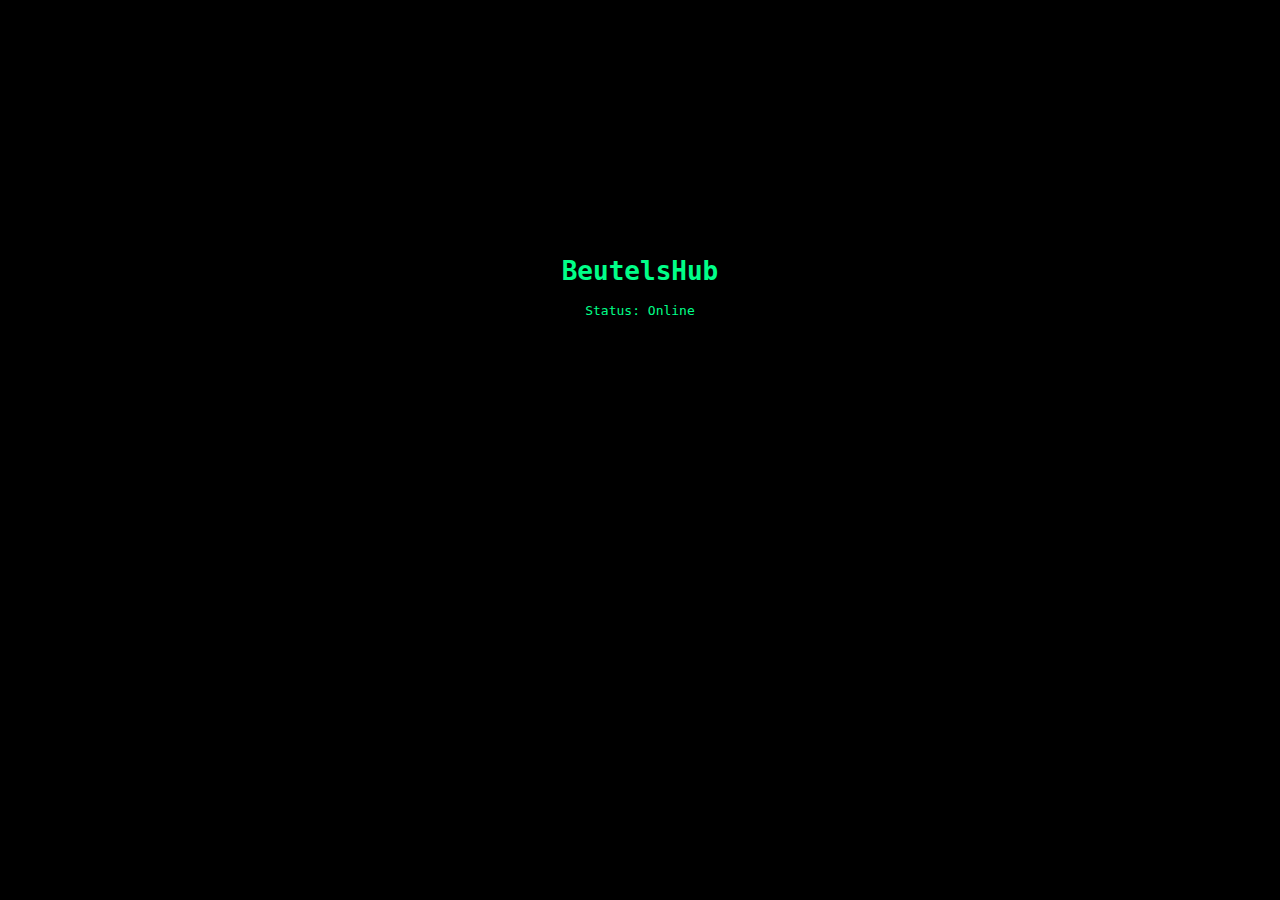
<file: index.html>
<!DOCTYPE html>
<html>
<head>
  <title>BeutelsHub</title>
  <meta charset="UTF-8">
</head>
<body style="background-color:black;color:#00ff88;font-family:monospace;text-align:center;margin-top:20%;">
  <h1>BeutelsHub</h1>
  <p>Status: Online</p>
</body>
</html>
</file>
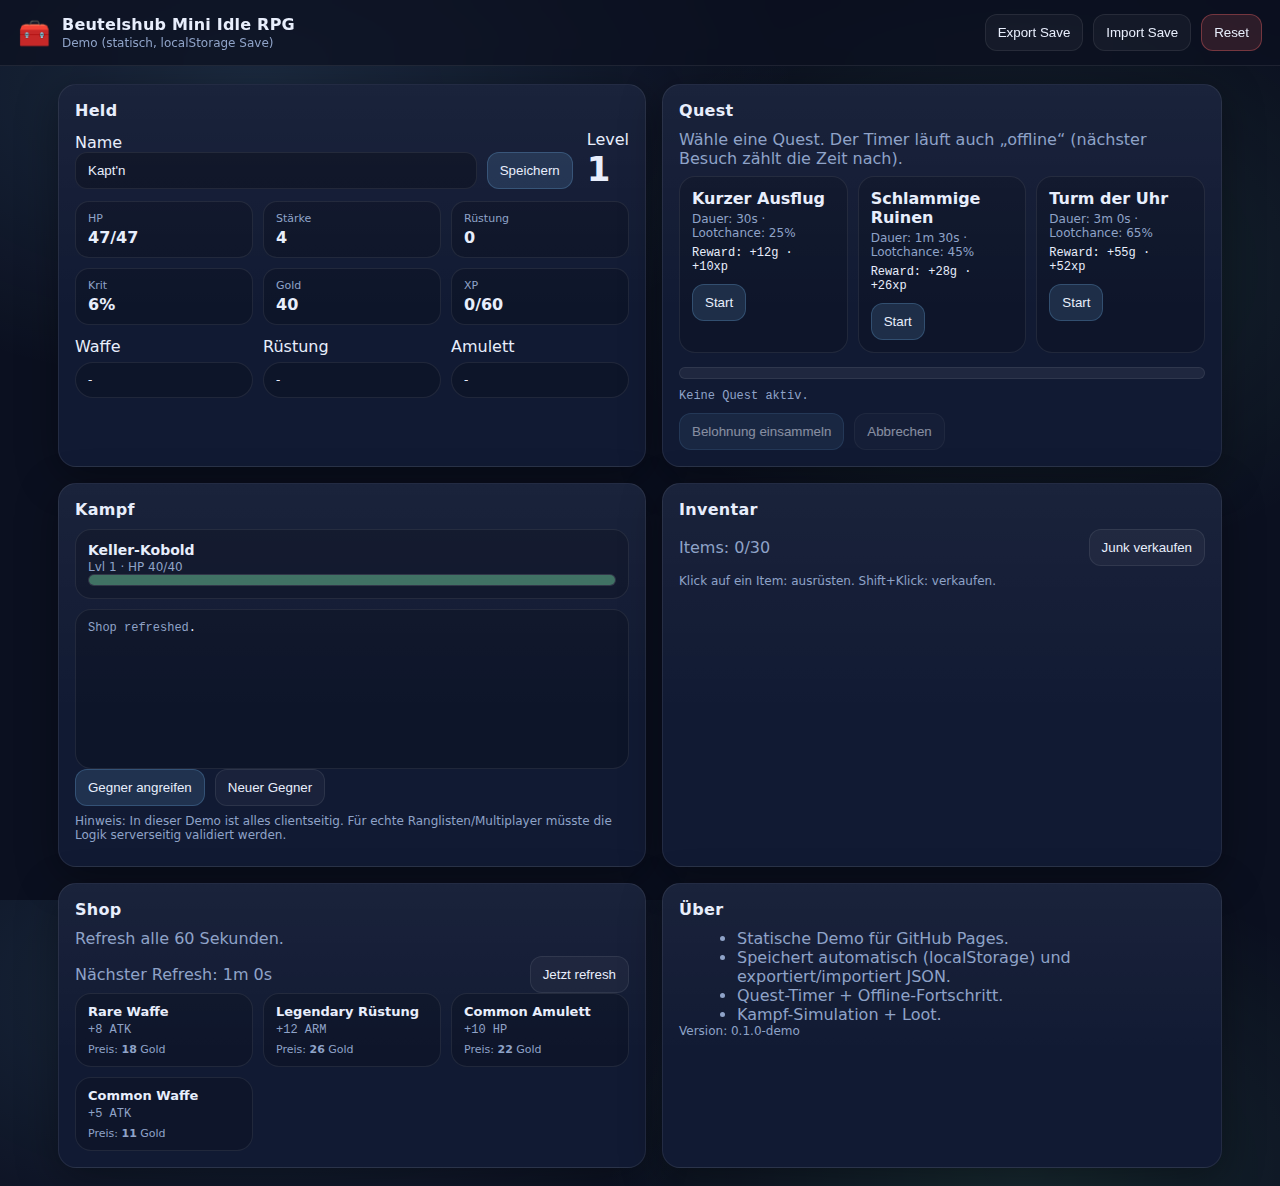
<file: gam/index.html>
<!doctype html>
<html lang="de">
<head>
  <meta charset="utf-8" />
  <meta name="viewport" content="width=device-width, initial-scale=1" />
  <title>Beutelshub: Mini Idle RPG Demo</title>
  <link rel="stylesheet" href="styles.css" />
</head>
<body>
  <header class="topbar">
    <div class="brand">
      <span class="logo">🧰</span>
      <div>
        <div class="title">Beutelshub Mini Idle RPG</div>
        <div class="subtitle">Demo (statisch, localStorage Save)</div>
      </div>
    </div>
    <div class="top-actions">
      <button id="btn-export" class="ghost">Export Save</button>
      <button id="btn-import" class="ghost">Import Save</button>
      <button id="btn-reset" class="danger">Reset</button>
    </div>
  </header>

  <main class="layout">
    <section class="card">
      <h2>Held</h2>
      <div class="grid2">
        <div>
          <div class="label">Name</div>
          <div class="row">
            <input id="hero-name" type="text" maxlength="18" placeholder="Kapt'n" />
            <button id="btn-rename">Speichern</button>
          </div>
        </div>
        <div>
          <div class="label">Level</div>
          <div class="big" id="hero-level">1</div>
        </div>
      </div>

      <div class="stats">
        <div class="stat"><div class="k">HP</div><div class="v" id="hero-hp">0/0</div></div>
        <div class="stat"><div class="k">Stärke</div><div class="v" id="hero-str">0</div></div>
        <div class="stat"><div class="k">Rüstung</div><div class="v" id="hero-arm">0</div></div>
        <div class="stat"><div class="k">Krit</div><div class="v" id="hero-crit">0%</div></div>
        <div class="stat"><div class="k">Gold</div><div class="v" id="hero-gold">0</div></div>
        <div class="stat"><div class="k">XP</div><div class="v" id="hero-xp">0/0</div></div>
      </div>

      <div class="equip">
        <div class="equip-slot">
          <div class="label">Waffe</div>
          <div class="chip" id="equip-weapon">-</div>
        </div>
        <div class="equip-slot">
          <div class="label">Rüstung</div>
          <div class="chip" id="equip-armor">-</div>
        </div>
        <div class="equip-slot">
          <div class="label">Amulett</div>
          <div class="chip" id="equip-amulet">-</div>
        </div>
      </div>
    </section>

    <section class="card">
      <h2>Quest</h2>
      <p class="muted">Wähle eine Quest. Der Timer läuft auch „offline“ (nächster Besuch zählt die Zeit nach).</p>

      <div class="quests" id="quests"></div>

      <div class="timer">
        <div class="timerbar">
          <div class="fill" id="quest-fill"></div>
        </div>
        <div class="timertext" id="quest-text">Keine Quest aktiv.</div>
        <div class="row">
          <button id="btn-claim" disabled>Belohnung einsammeln</button>
          <button id="btn-cancel" class="ghost" disabled>Abbrechen</button>
        </div>
      </div>
    </section>

    <section class="card">
      <h2>Kampf</h2>
      <div class="arena">
        <div class="enemy">
          <div class="enemy-name" id="enemy-name">Wald-Ratte</div>
          <div class="enemy-meta" id="enemy-meta">Lvl 1 · HP 0/0</div>
          <div class="hpbar"><div class="fill" id="enemy-fill"></div></div>
        </div>
        <div class="log" id="fight-log"></div>
      </div>
      <div class="row">
        <button id="btn-fight">Gegner angreifen</button>
        <button id="btn-new-enemy" class="ghost">Neuer Gegner</button>
      </div>
      <p class="muted small">Hinweis: In dieser Demo ist alles clientseitig. Für echte Ranglisten/Multiplayer müsste die Logik serverseitig validiert werden.</p>
    </section>

    <section class="card">
      <h2>Inventar</h2>
      <div class="row space">
        <div class="muted">Items: <span id="inv-count">0</span>/30</div>
        <button id="btn-sell-junk" class="ghost">Junk verkaufen</button>
      </div>
      <div class="inventory" id="inventory"></div>
      <p class="muted small">Klick auf ein Item: ausrüsten. Shift+Klick: verkaufen.</p>
    </section>

    <section class="card">
      <h2>Shop</h2>
      <p class="muted">Refresh alle 60 Sekunden.</p>
      <div class="row space">
        <div class="muted">Nächster Refresh: <span id="shop-eta">-</span></div>
        <button id="btn-shop-refresh" class="ghost">Jetzt refresh</button>
      </div>
      <div class="shop" id="shop"></div>
    </section>

    <section class="card">
      <h2>Über</h2>
      <ul class="bullets">
        <li>Statische Demo für GitHub Pages.</li>
        <li>Speichert automatisch (localStorage) und exportiert/importiert JSON.</li>
        <li>Quest-Timer + Offline-Fortschritt.</li>
        <li>Kampf-Simulation + Loot.</li>
      </ul>
      <div class="muted small">Version: <span id="version"></span></div>
    </section>
  </main>

  <dialog id="dlg-import">
    <form method="dialog" class="dialog">
      <h3>Save importieren</h3>
      <textarea id="import-text" rows="10" spellcheck="false" placeholder="Hier JSON reinkopieren..."></textarea>
      <div class="row end">
        <button value="cancel" class="ghost">Abbrechen</button>
        <button id="btn-do-import" value="ok">Import</button>
      </div>
      <p class="muted small">Achtung: überschreibt den aktuellen Spielstand.</p>
    </form>
  </dialog>

  <script src="game.js"></script>
</body>
</html>
</file>
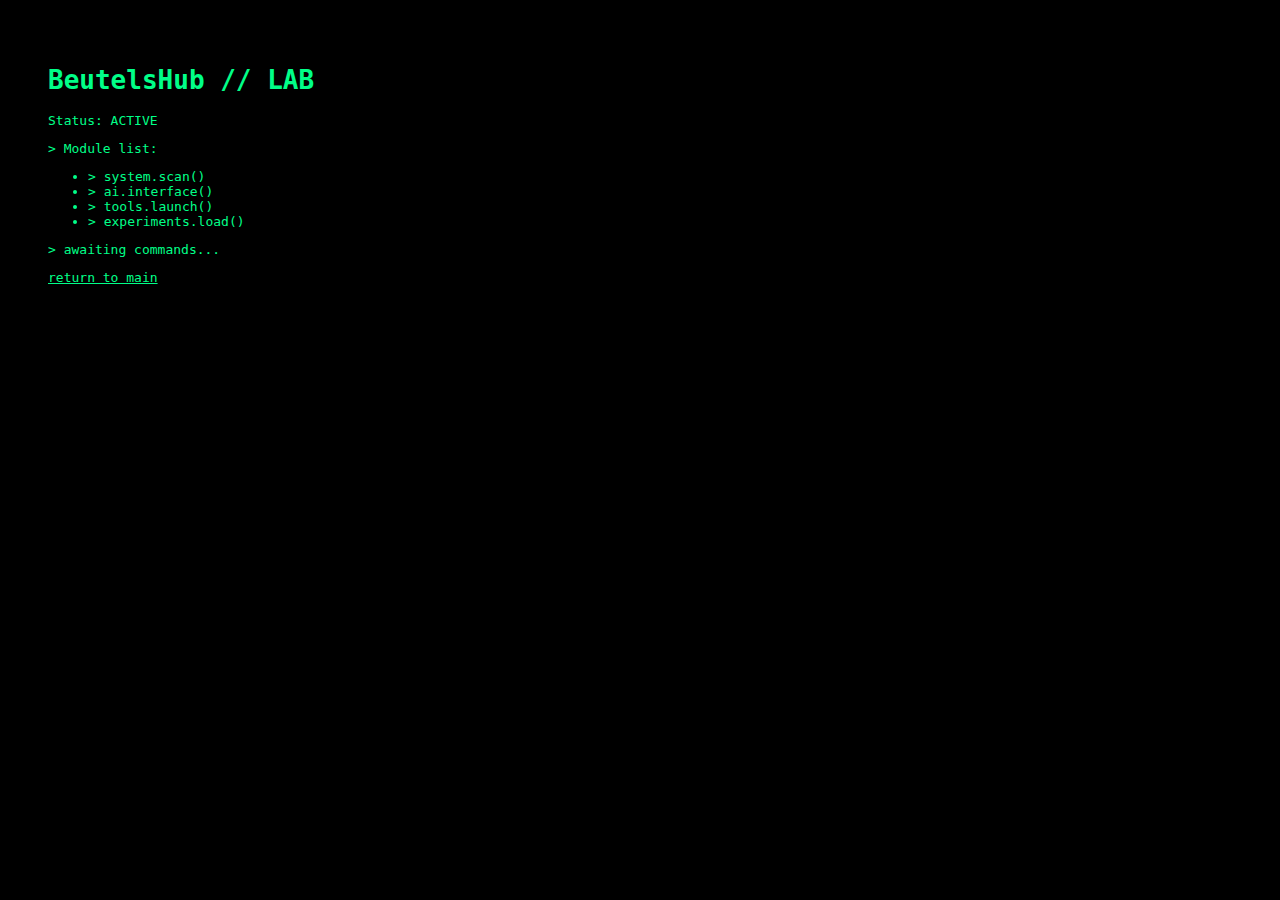
<file: lab/index.html>
<!DOCTYPE html>
<html>
<head>
  <title>BeutelsHub Lab</title>
  <meta charset="UTF-8">
</head>
<body style="background:black;color:#00ff88;font-family:monospace;padding:40px;">

<h1>BeutelsHub // LAB</h1>

<p>Status: ACTIVE</p>

<p>> Module list:</p>

<ul>
<li>> system.scan()</li>
<li>> ai.interface()</li>
<li>> tools.launch()</li>
<li>> experiments.load()</li>
</ul>

<p>> awaiting commands...</p>

<a href="/" style="color:#00ff88;">return to main</a>

</body>
</html>
</file>
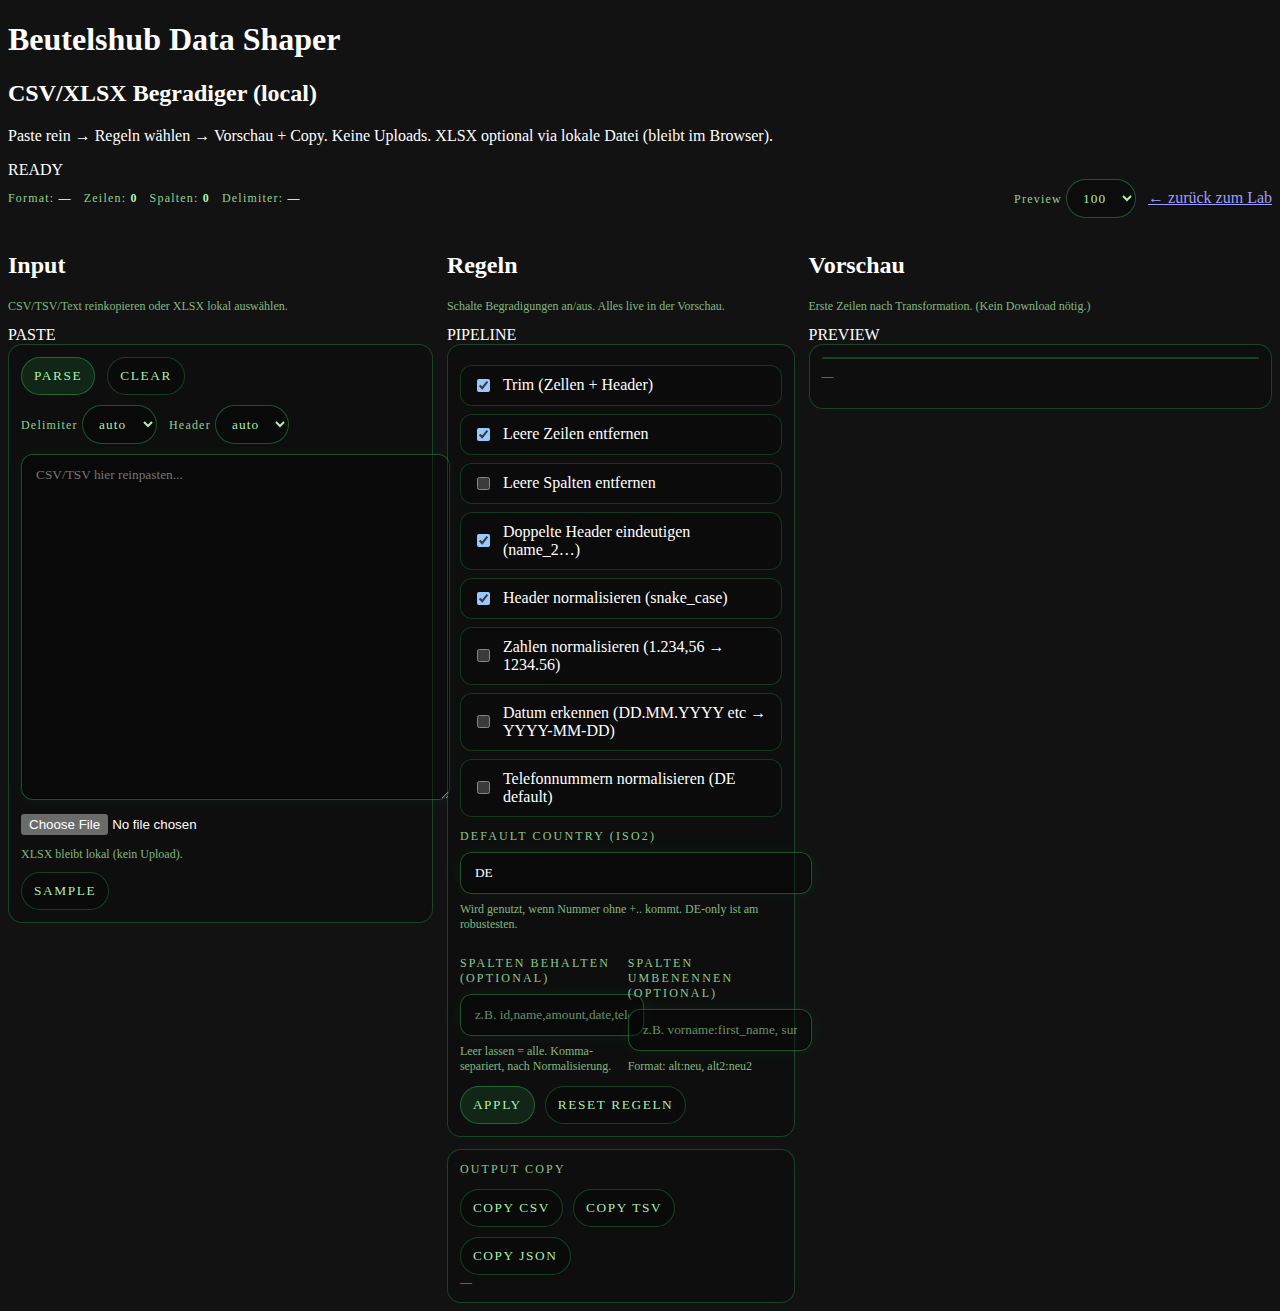
<file: lab/data-shaper/index.html>
<!doctype html>
<html lang="de">
<head>
  <meta charset="utf-8" />
  <meta name="viewport" content="width=device-width,initial-scale=1" />
  <meta name="color-scheme" content="dark" />
  <title>Data Shaper | Beutelshub Lab</title>
  <meta name="description" content="CSV/XLSX Begradiger (lokal im Browser): paste rein, Vorschau raus, Copy statt Upload." />
  <link rel="stylesheet" href="../terminal.css" />

  <style>
    /* Kleine Layout-Ergänzungen fürs Tool */
    .layout3{
      display:grid;
      grid-template-columns: 1.1fr .9fr 1.2fr;
      gap: 14px;
      align-items:start;
      margin-top: 14px;
    }
    @media (max-width: 980px){ .layout3{ grid-template-columns: 1fr; } }

    .box{
      border:1px solid rgba(56,255,122,.22);
      background: rgba(0,0,0,.22);
      border-radius: 14px;
      padding: 12px;
    }

    textarea{
      width:100%;
      min-height: 320px;
      resize: vertical;
      padding: 12px 14px;
      border-radius: 12px;
      border:1px solid rgba(56,255,122,.30);
      background: rgba(0,0,0,.30);
      color: var(--text);
      font-family: var(--mono);
      outline:none;
      box-shadow: inset 0 0 0 1px rgba(0,0,0,.45), 0 0 18px rgba(56,255,122,.06);
    }

    .smallrow{ display:flex; flex-wrap:wrap; gap:10px; align-items:center; justify-content:space-between; }
    .kvs{ display:flex; gap:12px; flex-wrap:wrap; align-items:center; }
    .kv{ font-size:12px; letter-spacing:.10em; color: rgba(183,255,183,.80); }
    .kv b{ color: rgba(183,255,183,.98); }

    select{
      padding:10px 12px;
      border-radius: 999px;
      border:1px solid rgba(56,255,122,.30);
      background: rgba(0,0,0,.30);
      color: rgba(183,255,183,.95);
      font-family: var(--mono);
      letter-spacing:.08em;
    }

    .tableWrap{
      overflow:auto;
      max-height: 420px;
      border-radius: 14px;
      border:1px solid rgba(56,255,122,.22);
      background: rgba(0,0,0,.18);
    }
    table{
      width:100%;
      border-collapse: collapse;
      font-size: 13px;
    }
    th, td{
      border-bottom:1px solid rgba(56,255,122,.16);
      padding: 8px 10px;
      vertical-align: top;
      white-space: nowrap;
    }
    th{
      position: sticky;
      top: 0;
      background: rgba(0,0,0,.55);
      color: rgba(183,255,183,.95);
      letter-spacing:.12em;
      text-transform: uppercase;
      font-size: 12px;
    }
    td{ color: rgba(183,255,183,.85); }
    .muted2{ color: rgba(183,255,183,.70); font-size: 12px; }

    .warn{
      border-color: rgba(255,180,80,.35) !important;
      color: rgba(255,220,170,.95) !important;
    }
  </style>

  <!-- XLSX optional (SheetJS). Lädt nur, wenn du XLSX nutzt. -->
  <script>
    window.__loadXLSX = function(){
      return new Promise((resolve, reject) => {
        if (window.XLSX) return resolve();
        const s = document.createElement('script');
        s.src = "https://cdn.jsdelivr.net/npm/xlsx@0.18.5/dist/xlsx.full.min.js";
        s.onload = () => resolve();
        s.onerror = () => reject(new Error("XLSX Lib konnte nicht geladen werden (offline?)"));
        document.head.appendChild(s);
      });
    }
  </script>
</head>

<body>
  <div class="wrap">
    <header class="top" id="top">
      <div class="brand">
        <div class="logo" aria-hidden="true"></div>
        <div>
          <h1>Beutelshub <span class="sub">Data Shaper</span></h1>
        </div>
      </div>

      <section class="hero" style="grid-template-columns: 1fr; margin-top:14px;">
        <div class="panel">
          <div class="title">
            <div>
              <h2>CSV/XLSX Begradiger (local)</h2>
              <p>
                Paste rein → Regeln wählen → Vorschau + Copy. Keine Uploads. XLSX optional via lokale Datei (bleibt im Browser).
              </p>
            </div>
            <span class="badge" id="badge">READY</span>
          </div>

          <div class="smallrow">
            <div class="kvs">
              <div class="kv">Format: <b id="fmt">—</b></div>
              <div class="kv">Zeilen: <b id="rows">0</b></div>
              <div class="kv">Spalten: <b id="cols">0</b></div>
              <div class="kv">Delimiter: <b id="delim">—</b></div>
            </div>
            <div class="kvs">
              <label class="kv">Preview
                <select id="previewLimit" title="Anzahl Vorschauzeilen">
                  <option value="50">50</option>
                  <option value="100" selected>100</option>
                  <option value="200">200</option>
                  <option value="500">500</option>
                </select>
              </label>
              <a class="link" href="../">← zurück zum Lab</a>
            </div>
          </div>
        </div>
      </section>
    </header>

    <main class="layout3">
      <!-- INPUT -->
      <section class="panel">
        <div class="title">
          <div>
            <h2>Input</h2>
            <p class="muted2">CSV/TSV/Text reinkopieren oder XLSX lokal auswählen.</p>
          </div>
          <span class="badge" id="inBadge">PASTE</span>
        </div>

        <div class="box">
          <div class="smallrow" style="margin-bottom:10px;">
            <div class="kvs">
              <button id="btn-parse">Parse</button>
              <button id="btn-clear" class="ghost">Clear</button>
            </div>

            <div class="kvs">
              <label class="kv">Delimiter
                <select id="delimiterMode" title="Delimiter Modus">
                  <option value="auto" selected>auto</option>
                  <option value=",">,</option>
                  <option value=";">;</option>
                  <option value="tab">TAB</option>
                  <option value="|">|</option>
                </select>
              </label>
              <label class="kv">Header
                <select id="headerMode" title="Header Modus">
                  <option value="auto" selected>auto</option>
                  <option value="yes">ja</option>
                  <option value="no">nein</option>
                </select>
              </label>
            </div>
          </div>

          <textarea id="input" spellcheck="false" placeholder="CSV/TSV hier reinpasten..."></textarea>

          <div class="smallrow" style="margin-top:10px;">
            <div class="kvs">
              <input id="xlsxFile" type="file" accept=".xlsx,.xls" />
              <span class="muted2">XLSX bleibt lokal (kein Upload).</span>
            </div>
            <div class="kvs">
              <button class="ghost" id="btn-sample">Sample</button>
            </div>
          </div>
        </div>

        <p class="muted2" id="err" style="margin-top:10px;"></p>
      </section>

      <!-- RULES -->
      <section class="panel">
        <div class="title">
          <div>
            <h2>Regeln</h2>
            <p class="muted2">Schalte Begradigungen an/aus. Alles live in der Vorschau.</p>
          </div>
          <span class="badge" id="rulesBadge">PIPELINE</span>
        </div>

        <div class="box">
          <div class="checks">
            <label class="check"><input id="r-trim" type="checkbox" checked /> Trim (Zellen + Header)</label>
            <label class="check"><input id="r-drop-empty-rows" type="checkbox" checked /> Leere Zeilen entfernen</label>
            <label class="check"><input id="r-drop-empty-cols" type="checkbox" /> Leere Spalten entfernen</label>
            <label class="check"><input id="r-dedupe-cols" type="checkbox" checked /> Doppelte Header eindeutigen (name_2…)</label>
            <label class="check"><input id="r-normalize-headers" type="checkbox" checked /> Header normalisieren (snake_case)</label>
            <label class="check"><input id="r-fix-numbers" type="checkbox" /> Zahlen normalisieren (1.234,56 → 1234.56)</label>
            <label class="check"><input id="r-fix-dates" type="checkbox" /> Datum erkennen (DD.MM.YYYY etc → YYYY-MM-DD)</label>
            <label class="check"><input id="r-fix-phones" type="checkbox" /> Telefonnummern normalisieren (DE default)</label>
          </div>

          <div class="field" style="margin-top:12px;">
            <div class="label">Default Country (ISO2)</div>
            <input id="phoneCountry" type="text" value="DE" placeholder="DE" />
            <div class="hint">Wird genutzt, wenn Nummer ohne +.. kommt. DE-only ist am robustesten.</div>
          </div>

          <div class="grid2" style="margin-top:12px;">
            <div class="field">
              <div class="label">Spalten behalten (optional)</div>
              <input id="keepCols" type="text" placeholder="z.B. id,name,amount,date,telefon" />
              <div class="hint">Leer lassen = alle. Komma-separiert, nach Normalisierung.</div>
            </div>
            <div class="field">
              <div class="label">Spalten umbenennen (optional)</div>
              <input id="renameCols" type="text" placeholder="z.B. vorname:first_name, summe:amount" />
              <div class="hint">Format: alt:neu, alt2:neu2</div>
            </div>
          </div>

          <div class="btnrow" style="margin-top:12px;">
            <button id="btn-apply">Apply</button>
            <button class="ghost" id="btn-reset-rules">Reset Regeln</button>
          </div>
        </div>

        <div class="box" style="margin-top:12px;">
          <div class="label">Output Copy</div>
          <div class="btnrow">
            <button class="ghost" id="btn-copy-csv">Copy CSV</button>
            <button class="ghost" id="btn-copy-tsv">Copy TSV</button>
            <button class="ghost" id="btn-copy-json">Copy JSON</button>
          </div>
          <div class="hint" id="copyHint">—</div>
        </div>
      </section>

      <!-- PREVIEW -->
      <section class="panel">
        <div class="title">
          <div>
            <h2>Vorschau</h2>
            <p class="muted2">Erste Zeilen nach Transformation. (Kein Download nötig.)</p>
          </div>
          <span class="badge" id="outBadge">PREVIEW</span>
        </div>

        <div class="box">
          <div class="tableWrap" id="tableWrap">
            <table id="tbl"></table>
          </div>
          <p class="muted2" style="margin-top:10px;" id="previewNote">—</p>
        </div>
      </section>
    </main>
  </div>

  <script src="./app.js"></script>
</body>
</html>
</file>
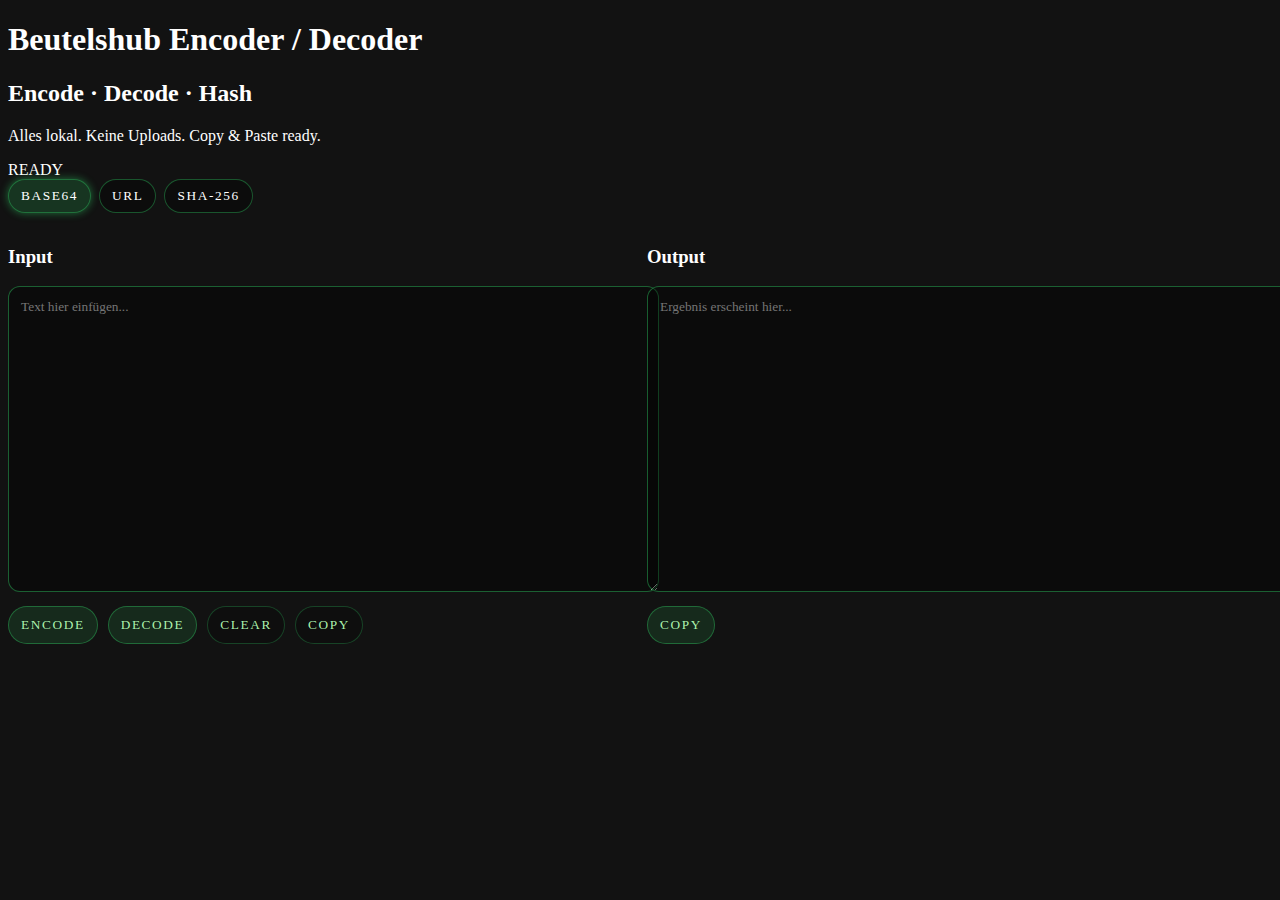
<file: lab/encoder/index.html>
<!doctype html>
<html lang="de">
<head>
  <meta charset="utf-8">
  <meta name="viewport" content="width=device-width,initial-scale=1">
  <meta name="color-scheme" content="dark">
  <title>Encoder / Decoder | Beutelshub Lab</title>

  <link rel="stylesheet" href="../terminal.css">

  <style>
    .layout2{
      display:grid;
      grid-template-columns: 1fr 1fr;
      gap:14px;
      margin-top:14px;
    }

    @media (max-width: 800px){
      .layout2{ grid-template-columns:1fr; }
    }

    textarea{
      width:100%;
      min-height:280px;
      resize:vertical;
      padding:12px;
      border-radius:12px;
      border:1px solid rgba(56,255,122,.35);
      background:rgba(0,0,0,.35);
      color:var(--text);
      font-family:var(--mono);
      outline:none;
    }

    .btnrow{
      display:flex;
      gap:10px;
      flex-wrap:wrap;
      margin-top:10px;
    }

    .mode{
      display:flex;
      gap:8px;
      flex-wrap:wrap;
      margin-bottom:10px;
    }

    .mode button{
      padding:8px 12px;
      border-radius:999px;
      background:rgba(0,0,0,.3);
      border:1px solid rgba(56,255,122,.3);
      color:var(--text);
      cursor:pointer;
    }

    .mode button.active{
      background:rgba(56,255,122,.15);
      box-shadow:0 0 8px rgba(56,255,122,.4);
    }

  </style>
</head>
<body>

<div class="wrap">

<header class="top">
  <div class="brand">
    <div class="logo"></div>
    <div>
      <h1>Beutelshub <span class="sub">Encoder / Decoder</span></h1>
    </div>
  </div>

  <section class="hero" style="grid-template-columns:1fr;margin-top:14px;">
    <div class="panel">
      <div class="title">
        <div>
          <h2>Encode · Decode · Hash</h2>
          <p>Alles lokal. Keine Uploads. Copy & Paste ready.</p>
        </div>
        <span class="badge" id="status">READY</span>
      </div>

      <div class="mode">
        <button data-mode="base64" class="active">Base64</button>
        <button data-mode="url">URL</button>
        <button data-mode="sha256">SHA-256</button>
      </div>

    </div>
  </section>

</header>


<main class="layout2">

<section class="panel">

<h3>Input</h3>

<textarea id="input" placeholder="Text hier einfügen..."></textarea>

<div class="btnrow">
<button id="btn-encode">Encode</button>
<button id="btn-decode">Decode</button>
<button class="ghost" id="btn-clear">Clear</button>
<button class="ghost" id="btn-copy-in">Copy</button>
</div>

</section>


<section class="panel">

<h3>Output</h3>

<textarea id="output" placeholder="Ergebnis erscheint hier..."></textarea>

<div class="btnrow">
<button id="btn-copy-out">Copy</button>
</div>

</section>


</main>

</div>

<script src="./app.js"></script>

</body>
</html>
</file>
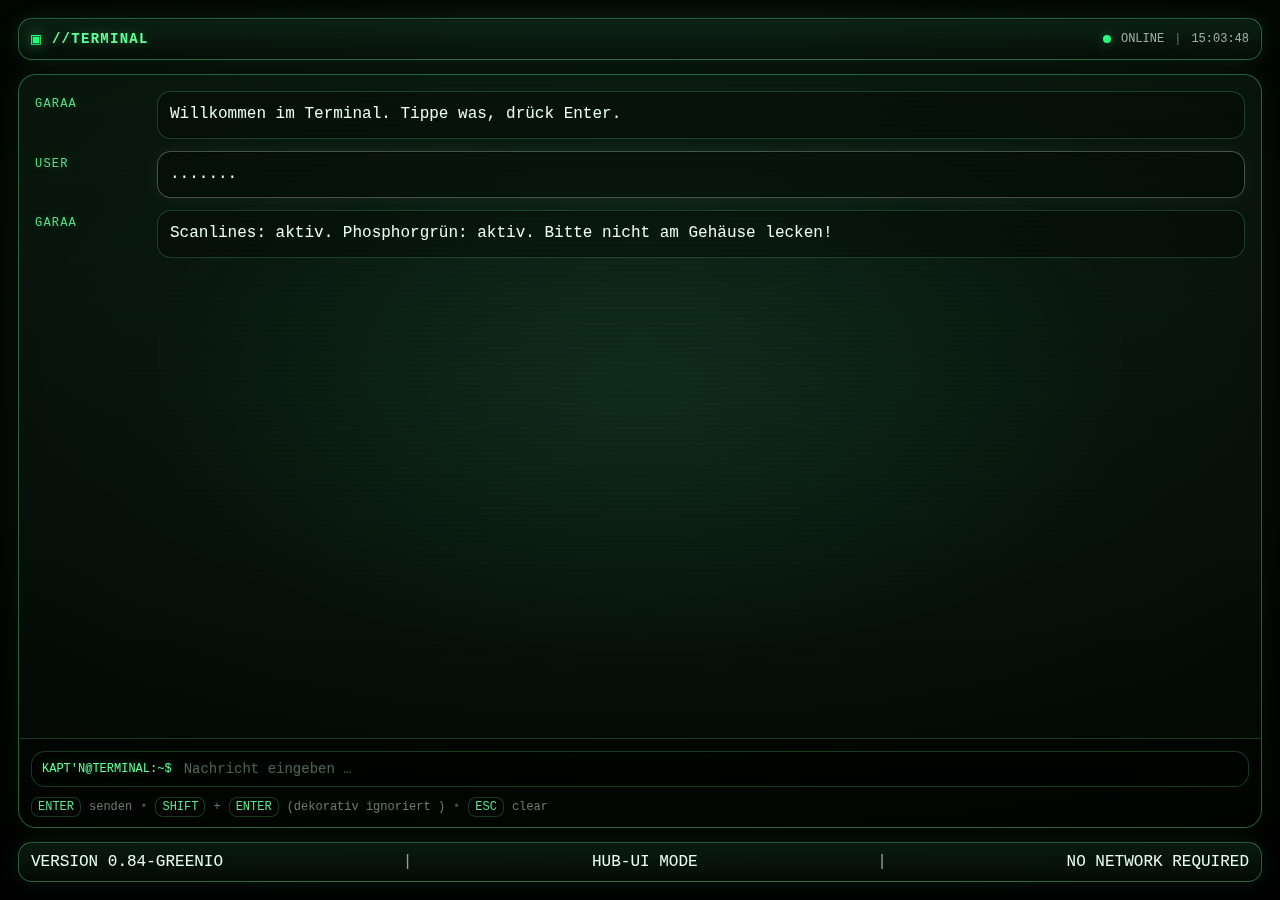
<file: lab/Garaa/index.html>
<!doctype html>
<html lang="de">
<head>
  <meta charset="UTF-8" />
  <meta name="viewport" content="width=device-width, initial-scale=1.0" />
  <title>Garra Vx2.0.1 Terminal</title>
  <link rel="stylesheet" href="style.css" />
</head>

<body>
  <div class="crt">
    <header class="topbar">
      <div class="brand">
        <span class="pip">▣</span>
        <span class="title">//TERMINAL</span>
      </div>
      <div class="status">
        <span class="dot"></span>
        <span>ONLINE</span>
        <span class="sep">|</span>
        <span id="clock">--:--:--</span>
      </div>
    </header>

    <main class="shell" role="application" aria-label="Chat Terminal">
      <section class="chatlog" id="chatlog" aria-live="polite">
        <article class="msg GARAA">
          <div class="meta">GARAA</div>
          <div class="bubble">
            Willkommen im Terminal. Tippe was, drück Enter.
          </div>
        </article>

        <article class="msg user">
          <div class="meta">USER</div>
          <div class="bubble">
            .......
          </div>
        </article>

        <article class="msg GARAA">
          <div class="meta">GARAA</div>
          <div class="bubble">
            Scanlines: aktiv. Phosphorgrün: aktiv. Bitte nicht am Gehäuse lecken!
          </div>
        </article>
      </section>

      <section class="composer" aria-label="Eingabe">
        <div class="promptline">
          <span class="prompt">KAPT'N@TERMINAL:~$</span>
          <input
            id="input"
            type="text"
            autocomplete="off"
            spellcheck="false"
            placeholder="Nachricht eingeben …"
            aria-label="Nachricht"
          />
        </div>

        <div class="hint">
          <span class="key">ENTER</span> senden
          <span class="sep">•</span>
          <span class="key">SHIFT</span> + <span class="key">ENTER</span> (dekorativ ignoriert )
          <span class="sep">•</span>
          <span class="key">ESC</span> clear
        </div>
      </section>
    </main>

    <footer class="bottombar">
      <span>VERSION 0.84-GREENIO</span>
      <span class="sep">|</span>
      <span>HUB-UI MODE</span>
      <span class="sep">|</span>
      <span>NO NETWORK REQUIRED</span>
    </footer>
  </div>

  <script>
    const chatlog = document.getElementById("chatlog");
    const input = document.getElementById("input");
    const clock = document.getElementById("clock");

    function pad(n){ return String(n).padStart(2,"0"); }
    function tick(){
      const d = new Date();
      clock.textContent = `${pad(d.getHours())}:${pad(d.getMinutes())}:${pad(d.getSeconds())}`;
    }
    tick(); setInterval(tick, 1000);

    function addMessage(role, text){
      const article = document.createElement("article");
      article.className = `msg ${role}`;

      const meta = document.createElement("div");
      meta.className = "meta";
      meta.textContent = role.toUpperCase();

      const bubble = document.createElement("div");
      bubble.className = "bubble";
      bubble.textContent = text;

      article.appendChild(meta);
      article.appendChild(bubble);
      chatlog.appendChild(article);

      // autoscroll
      chatlog.scrollTop = chatlog.scrollHeight;
    }

    input.addEventListener("keydown", (e) => {
      if (e.key === "Escape") {
        // clear chatlog, keep first GARAA message? -> wir leeren alles
        chatlog.innerHTML = "";
        addMessage("GARAA", "Log gelöscht. Frisch gebootet.");
        input.value = "";
        return;
      }

      if (e.key === "Enter") {
        e.preventDefault();
        const text = input.value.trim();
        if (!text) return;

        addMessage("user", text);
        input.value = "";

        // Fake GARAA response (nur Demo)
        setTimeout(() => {
          addMessage("GARAA", `Empfangen: "${text}". (Nachricht wird versendet..)`);
        }, 250);
      }
    });

    // Fokus wie ein Terminal
    window.addEventListener("click", () => input.focus());
    input.focus();
  </script>
</body>
</html>
</file>
<file: gam/styles.css>
/* Minimal, clean, GitHub-Pages-friendly */
:root{
  --bg:#0b1020;
  --card:#111a33;
  --muted:#8fa3c8;
  --text:#e8eefc;
  --accent:#7cc8ff;
  --danger:#ff6b6b;
  --ok:#7dffb2;
  --border: rgba(255,255,255,.08);
  --shadow: 0 10px 40px rgba(0,0,0,.35);
  --radius: 18px;
  --mono: ui-monospace, SFMono-Regular, Menlo, Monaco, Consolas, "Liberation Mono", "Courier New", monospace;
  --sans: ui-sans-serif, system-ui, -apple-system, Segoe UI, Roboto, Helvetica, Arial, "Apple Color Emoji","Segoe UI Emoji";
}
*{ box-sizing:border-box; }
html,body{ height:100%; }
body{
  margin:0;
  font-family:var(--sans);
  color:var(--text);
  background:
    radial-gradient(900px 500px at 20% 10%, rgba(124,200,255,.14), transparent 60%),
    radial-gradient(700px 500px at 80% 30%, rgba(125,255,178,.10), transparent 60%),
    var(--bg);
}
.topbar{
  position:sticky; top:0; z-index:10;
  display:flex; justify-content:space-between; align-items:center;
  padding:14px 18px;
  backdrop-filter: blur(10px);
  background: rgba(11,16,32,.7);
  border-bottom:1px solid var(--border);
}
.brand{ display:flex; align-items:center; gap:12px; }
.logo{ font-size:26px; }
.title{ font-weight:800; letter-spacing:.2px; }
.subtitle{ color:var(--muted); font-size:12px; margin-top:2px; }
.top-actions{ display:flex; gap:10px; flex-wrap:wrap; }

.layout{
  max-width:1200px;
  margin: 0 auto;
  padding:18px;
  display:grid;
  grid-template-columns: 1.05fr 1fr;
  gap:16px;
}
@media (max-width: 980px){
  .layout{ grid-template-columns: 1fr; }
  .topbar{ position:relative; }
}

.card{
  background: linear-gradient(180deg, rgba(255,255,255,.04), transparent 60%), var(--card);
  border:1px solid var(--border);
  border-radius: var(--radius);
  padding:16px;
  box-shadow: var(--shadow);
}
h2{ margin:0 0 10px 0; font-size:16px; letter-spacing:.3px; }
p{ margin: 8px 0; }
.muted{ color:var(--muted); }
.small{ font-size:12px; }
.big{ font-size:34px; font-weight:900; }

.row{ display:flex; gap:10px; align-items:center; }
.row.space{ justify-content:space-between; }
.row.end{ justify-content:flex-end; }
.grid2{ display:grid; grid-template-columns: 1fr auto; gap:14px; align-items:end; }

input, textarea{
  width:100%;
  padding:10px 12px;
  border-radius:12px;
  border:1px solid var(--border);
  background: rgba(0,0,0,.25);
  color:var(--text);
  outline:none;
}
textarea{ font-family: var(--mono); }
input:focus, textarea:focus{ border-color: rgba(124,200,255,.35); }

button{
  padding:10px 12px;
  border-radius:12px;
  border:1px solid rgba(124,200,255,.22);
  background: rgba(124,200,255,.14);
  color:var(--text);
  cursor:pointer;
  transition: transform .06s ease, background .12s ease, border-color .12s ease;
  white-space:nowrap;
}
button:hover{ transform: translateY(-1px); border-color: rgba(124,200,255,.42); background: rgba(124,200,255,.18); }
button:disabled{ opacity:.55; cursor:not-allowed; transform:none; }
button.ghost{
  background: rgba(255,255,255,.04);
  border-color: var(--border);
}
button.ghost:hover{ background: rgba(255,255,255,.06); }
button.danger{
  background: rgba(255,107,107,.14);
  border-color: rgba(255,107,107,.35);
}
button.danger:hover{ background: rgba(255,107,107,.18); border-color: rgba(255,107,107,.5); }

.stats{
  margin-top:12px;
  display:grid;
  grid-template-columns: repeat(3, 1fr);
  gap:10px;
}
@media (max-width: 520px){ .stats{ grid-template-columns: repeat(2, 1fr); } }
.stat{
  padding:10px 12px;
  border:1px solid var(--border);
  border-radius:14px;
  background: rgba(0,0,0,.18);
}
.stat .k{ color:var(--muted); font-size:11px; }
.stat .v{ font-weight:800; margin-top:3px; }

.equip{
  margin-top:12px;
  display:grid;
  grid-template-columns: repeat(3, 1fr);
  gap:10px;
}
@media (max-width: 520px){ .equip{ grid-template-columns: 1fr; } }
.chip{
  margin-top:6px;
  padding:10px 12px;
  border-radius:999px;
  border:1px solid var(--border);
  background: rgba(0,0,0,.18);
  font-size:12px;
}

.quests{
  display:grid;
  grid-template-columns: repeat(3, 1fr);
  gap:10px;
}
@media (max-width: 980px){ .quests{ grid-template-columns: repeat(3, 1fr); } }
@media (max-width: 620px){ .quests{ grid-template-columns: 1fr; } }
.quest{
  padding:12px;
  border-radius:16px;
  border:1px solid var(--border);
  background: rgba(0,0,0,.16);
}
.quest .qname{ font-weight:900; }
.quest .qmeta{ color:var(--muted); font-size:12px; margin-top:4px; }
.quest .qreward{ font-family: var(--mono); font-size:12px; margin-top:6px; }

.timer{ margin-top:14px; }
.timerbar, .hpbar{
  height:12px;
  border-radius:999px;
  background: rgba(255,255,255,.06);
  border:1px solid var(--border);
  overflow:hidden;
}
.fill{ height:100%; width:0%; background: rgba(125,255,178,.35); }
.timertext{ margin:10px 0; color:var(--muted); font-family: var(--mono); font-size:12px; }

.arena{ display:grid; grid-template-columns: 1fr; gap:10px; }
.enemy{
  border:1px solid var(--border);
  border-radius:16px;
  padding:12px;
  background: rgba(0,0,0,.16);
}
.enemy-name{ font-weight:900; font-size:14px; }
.enemy-meta{ color:var(--muted); font-size:12px; margin-top:2px; }
.log{
  height:160px;
  overflow:auto;
  border:1px solid var(--border);
  border-radius:16px;
  padding:10px 12px;
  background: rgba(0,0,0,.18);
  font-family: var(--mono);
  font-size:12px;
  line-height:1.35;
}
.log .ok{ color: var(--ok); }
.log .bad{ color: var(--danger); }
.log .muted{ color: var(--muted); }

.inventory, .shop{
  display:grid;
  grid-template-columns: repeat(3, 1fr);
  gap:10px;
}
@media (max-width: 620px){
  .inventory, .shop{ grid-template-columns: repeat(2, 1fr); }
}
.item{
  padding:10px 12px;
  border-radius:16px;
  border:1px solid var(--border);
  background: rgba(0,0,0,.16);
  cursor:pointer;
}
.item:hover{ border-color: rgba(124,200,255,.35); }
.item .iname{ font-weight:900; font-size:13px; }
.item .imeta{ color:var(--muted); font-size:12px; margin-top:4px; font-family: var(--mono); }
.item .itag{ margin-top:6px; font-size:11px; color:var(--muted); }

.bullets{ margin:8px 0 0 18px; color:var(--muted); }

dialog::backdrop{ background: rgba(0,0,0,.55); }
.dialog{
  width:min(720px, 92vw);
  border:1px solid var(--border);
  border-radius:18px;
  background: var(--card);
  color:var(--text);
  padding:14px;
  box-shadow: var(--shadow);
}
</file>
<file: lab/terminal.css>
/* ===== Terminal UI Controls (Password Forge) ===== */
.field{ display:grid; gap:8px; margin-top:12px; }
.label{
  font-size:12px;
  letter-spacing:.18em;
  text-transform:uppercase;
  color: rgba(183,255,183,.78);
}

input[type="text"], input[type="number"]{
  width:100%;
  padding:12px 14px;
  border-radius: 12px;
  border:1px solid rgba(56,255,122,.30);
  background: rgba(0,0,0,.30);
  color: var(--text);
  font-family: var(--mono);
  outline:none;
  box-shadow: inset 0 0 0 1px rgba(0,0,0,.45), 0 0 18px rgba(56,255,122,.06);
}
input[type="text"]::placeholder{ color: rgba(183,255,183,.55); }

.btnrow{ display:flex; flex-wrap:wrap; gap:10px; margin-top:12px; }
button{
  padding:10px 12px;
  border-radius: 999px;
  border:1px solid rgba(56,255,122,.30);
  background: rgba(56,255,122,.10);
  color: rgba(183,255,183,.95);
  font-family: var(--mono);
  letter-spacing:.12em;
  text-transform:uppercase;
  cursor:pointer;
}
button:hover{ border-color: rgba(56,255,122,.55); background: rgba(56,255,122,.14); }
button.ghost{ background: rgba(0,0,0,.22); border-color: rgba(56,255,122,.22); }
button.danger{ border-color: rgba(255,100,100,.35); color: rgba(255,170,170,.95); }

.grid2{ display:grid; grid-template-columns: 1fr 1fr; gap:14px; }
@media (max-width: 720px){ .grid2{ grid-template-columns: 1fr; } }

.checks{ display:grid; gap:8px; margin-top:8px; }
.check{
  display:flex; gap:10px; align-items:center;
  padding:10px 12px;
  border-radius: 12px;
  border:1px solid rgba(56,255,122,.18);
  background: rgba(0,0,0,.20);
}
.check input{ accent-color: var(--green); }

.range{
  display:grid; gap:8px;
  padding:10px 12px;
  border-radius: 12px;
  border:1px solid rgba(56,255,122,.18);
  background: rgba(0,0,0,.20);
}
input[type="range"]{ width:100%; accent-color: var(--green); }

.out{
  display:flex; gap:10px; align-items:center;
  padding:12px 14px;
  border-radius: 12px;
  border:1px solid rgba(56,255,122,.30);
  background: rgba(0,0,0,.30);
}
.out code{
  font-family: var(--mono);
  color: var(--text);
  word-break: break-all;
}
.meter{
  height:10px;
  border-radius:999px;
  border:1px solid rgba(56,255,122,.20);
  background: rgba(0,0,0,.25);
  overflow:hidden;
}
.meter > div{
  height:100%;
  width:0%;
  background: rgba(56,255,122,.35);
}

.hint{ color: rgba(183,255,183,.70); font-size: 12px; }
</file>
<file: lab/Garaa/style.css>
/* Fallout-ish CRT Terminal Style */

:root{
  --bg: #050a06;
  --panel: rgba(0, 255, 120, 0.06);
  --green: #61ff9a;
  --green-2: #22ff7a;
  --white: #eafff3;
  --dim: rgba(234, 255, 243, 0.65);
  --border: rgba(97, 255, 154, 0.35);
  --glow: rgba(97, 255, 154, 0.35);
  --shadow: rgba(0, 0, 0, 0.6);
  --mono: ui-monospace, SFMono-Regular, Menlo, Monaco, Consolas, "Liberation Mono", "Courier New", monospace;
}

*{ box-sizing: border-box; }
html, body{
  height: 100%;
  margin: 0;
  background: radial-gradient(1200px 700px at 50% 35%, #07140d 0%, var(--bg) 55%, #020402 100%);
  color: var(--white);
  font-family: var(--mono);
}

.crt{
  min-height: 100%;
  display: grid;
  grid-template-rows: auto 1fr auto;
  padding: 18px;
  gap: 14px;
  position: relative;
  overflow: hidden;
}

/* Subtle vignette + curvature illusion */
.crt::before{
  content:"";
  position: absolute;
  inset: -40px;
  background:
    radial-gradient(1200px 600px at 50% 40%, rgba(0,0,0,0) 40%, rgba(0,0,0,0.55) 100%),
    radial-gradient(900px 500px at 50% 45%, rgba(97,255,154,0.08), rgba(0,0,0,0) 55%);
  pointer-events: none;
  filter: blur(0.2px);
}

/* Scanlines */
.crt::after{
  content:"";
  position: absolute;
  inset: 0;
  background:
    repeating-linear-gradient(
      to bottom,
      rgba(0,0,0,0.20) 0px,
      rgba(0,0,0,0.20) 1px,
      rgba(0,0,0,0.00) 3px,
      rgba(0,0,0,0.00) 5px
    );
  opacity: 0.55;
  mix-blend-mode: multiply;
  pointer-events: none;
}

/* Flicker */
@keyframes flicker{
  0%{ opacity: 1; }
  3%{ opacity: 0.92; }
  6%{ opacity: 1; }
  8%{ opacity: 0.88; }
  10%{ opacity: 1; }
  100%{ opacity: 1; }
}

.topbar, .bottombar{
  background: linear-gradient(180deg, rgba(97,255,154,0.10), rgba(97,255,154,0.04));
  border: 1px solid var(--border);
  box-shadow:
    0 0 0 1px rgba(0,0,0,0.4) inset,
    0 0 22px rgba(97,255,154,0.10);
  border-radius: 14px;
  padding: 10px 12px;
  display: flex;
  justify-content: space-between;
  align-items: center;
  position: relative;
  z-index: 2;
  animation: flicker 6s infinite;
}

.brand{
  display: flex;
  align-items: center;
  gap: 10px;
  color: var(--green);
  text-shadow: 0 0 12px var(--glow);
  letter-spacing: 0.08em;
}
.pip{
  color: var(--green-2);
  filter: drop-shadow(0 0 10px var(--glow));
}
.title{
  font-weight: 700;
  font-size: 14px;
}

.status{
  display: flex;
  align-items: center;
  gap: 10px;
  color: var(--dim);
  font-size: 12px;
}
.dot{
  width: 8px;
  height: 8px;
  background: var(--green-2);
  border-radius: 50%;
  box-shadow: 0 0 12px var(--glow);
}
.sep{ opacity: 0.6; }

.shell{
  background: linear-gradient(180deg, rgba(97,255,154,0.06), rgba(97,255,154,0.02));
  border: 1px solid var(--border);
  border-radius: 18px;
  box-shadow:
    0 18px 45px var(--shadow),
    0 0 30px rgba(97,255,154,0.08);
  display: grid;
  grid-template-rows: 1fr auto;
  overflow: hidden;
  position: relative;
  z-index: 2;
}

.chatlog{
  padding: 16px;
  overflow: auto;
  scrollbar-width: thin;
  scrollbar-color: rgba(97,255,154,0.35) rgba(0,0,0,0.2);
}

.chatlog::-webkit-scrollbar{ width: 10px; }
.chatlog::-webkit-scrollbar-thumb{
  background: rgba(97,255,154,0.25);
  border: 2px solid rgba(0,0,0,0.35);
  border-radius: 10px;
}

.msg{
  display: grid;
  grid-template-columns: 110px 1fr;
  gap: 12px;
  margin-bottom: 12px;
  align-items: start;
}

.meta{
  font-size: 12px;
  color: rgba(97,255,154,0.85);
  letter-spacing: 0.10em;
  text-shadow: 0 0 10px rgba(97,255,154,0.25);
  padding-top: 6px;
}

.bubble{
  background: rgba(0,0,0,0.30);
  border: 1px solid rgba(97,255,154,0.22);
  border-radius: 14px;
  padding: 12px 12px;
  line-height: 1.35;
  color: var(--white);
  box-shadow: 0 0 0 1px rgba(0,0,0,0.35) inset;
  position: relative;
}

/* User/Assistant subtle differences */
.msg.user .bubble{
  border-color: rgba(234,255,243,0.28);
  box-shadow:
    0 0 0 1px rgba(0,0,0,0.35) inset,
    0 0 18px rgba(234,255,243,0.06);
}
.msg.assistant .bubble{
  box-shadow:
    0 0 0 1px rgba(0,0,0,0.35) inset,
    0 0 18px rgba(97,255,154,0.08);
}

/* Terminal prompt area */
.composer{
  border-top: 1px solid rgba(97,255,154,0.22);
  background: rgba(0, 0, 0, 0.35);
  padding: 12px 12px 10px;
}

.promptline{
  display: flex;
  gap: 10px;
  align-items: center;
  padding: 8px 10px;
  border: 1px solid rgba(97,255,154,0.22);
  border-radius: 14px;
  background: rgba(0,0,0,0.35);
  box-shadow: 0 0 0 1px rgba(0,0,0,0.35) inset;
}

.prompt{
  color: var(--green);
  text-shadow: 0 0 12px var(--glow);
  font-size: 12px;
  white-space: nowrap;
}

#input{
  flex: 1;
  background: transparent;
  border: none;
  outline: none;
  color: var(--white);
  font-family: var(--mono);
  font-size: 14px;
  caret-color: var(--green-2);
  text-shadow: 0 0 8px rgba(97,255,154,0.15);
}

#input::placeholder{
  color: rgba(234,255,243,0.35);
}

/* Blinking caret (fake) */
@keyframes caretblink{
  0%, 49%{ opacity: 1; }
  50%, 100%{ opacity: 0; }
}

.hint{
  margin-top: 10px;
  font-size: 12px;
  color: rgba(234,255,243,0.45);
  display: flex;
  flex-wrap: wrap;
  gap: 8px;
  align-items: center;
}

.key{
  padding: 2px 6px;
  border: 1px solid rgba(97,255,154,0.22);
  border-radius: 8px;
  color: rgba(97,255,154,0.9);
  background: rgba(0,0,0,0.25);
}

/* Small responsive tweak */
@media (max-width: 720px){
  .msg{ grid-template-columns: 80px 1fr; }
  .title{ font-size: 12px; }
  .status{ font-size: 11px; }
}
</file>
